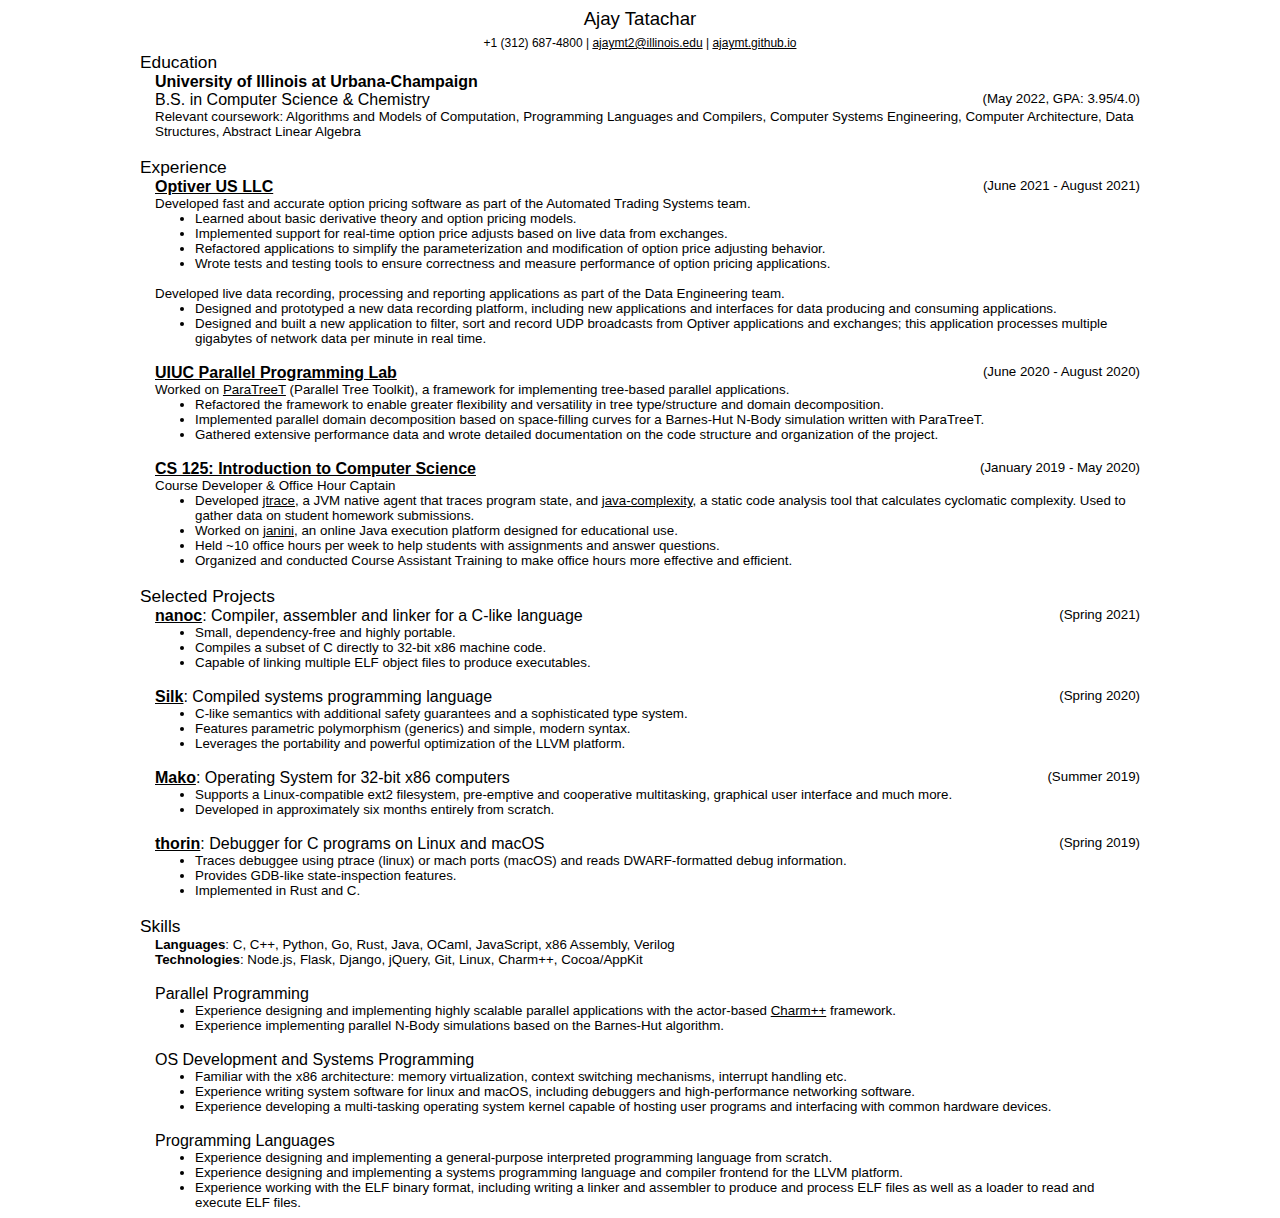
<file: resume/index.html>
<!doctype html>

<html>
<head>
<meta charset="utf-8"/>
<title>Ajay Tatachar's Resume</title>
<link rel="stylesheet" href="./style.css"/>
</head>
<body>

<div id="header">
Ajay Tatachar
<br />
<span class="smaller">
+1 (312) 687-4800 | <a href="mailto:ajaymt2@illinois.edu">ajaymt2@illinois.edu</a>
 | <a href="http://ajaymt.github.io">ajaymt.github.io</a>
</span>
</div>

<span class="section-header">Education</span><br />
<div class="section">
<strong>University of Illinois at Urbana-Champaign</strong><br />
B.S. in Computer Science & Chemistry <span class="right small">(May 2022, GPA: 3.95/4.0)</span><br />
<div class="small">
Relevant coursework: Algorithms and Models of Computation, Programming Languages and Compilers,
Computer Systems Engineering, Computer Architecture, Data Structures, Abstract Linear Algebra
</div>
</div>

<br />
<span class="section-header">Experience</span><br />
<div class="section">
<strong><a href="https://optiver.us">Optiver US LLC</a></strong> <span class="right small">(June 2021 - August 2021)</span><br />
<div class="small">
Developed fast and accurate option pricing software as part of the Automated Trading Systems team.
<ul>
<li>Learned about basic derivative theory and option pricing models.</li>
<li>Implemented support for real-time option price adjusts based on live data from exchanges.</li>
<li>Refactored applications to simplify the parameterization and modification of option price adjusting behavior.</li>
<li>Wrote tests and testing tools to ensure correctness and measure performance of option pricing applications.</li>
</ul><br />
Developed live data recording, processing and reporting applications as part of the Data Engineering team.
<ul>
<li>Designed and prototyped a new data recording platform, including new applications and interfaces
for data producing and consuming applications.</li>
<li>Designed and built a new application to filter, sort and record UDP broadcasts from Optiver
applications and exchanges; this application processes multiple gigabytes of network data per
minute in real time.</li>
</ul>
</div>

<br />
<strong><a href="http://charm.cs.uiuc.edu">UIUC Parallel Programming Lab</a></strong> <span class="right small">(June 2020 - August 2020)</span><br />
<div class="small">
Worked on <a href="https://github.com/paratreet/paratreet">ParaTreeT</a> (Parallel
Tree Toolkit), a framework for implementing tree-based parallel applications.
<ul>
<li>Refactored the framework to enable greater flexibility and versatility
in tree type/structure and domain decomposition.</li>
<li>Implemented parallel domain decomposition based on space-filling curves
for a Barnes-Hut N-Body simulation written with ParaTreeT.</li>
<li>Gathered extensive performance data and wrote detailed documentation on the
code structure and organization of the project.</li>
</ul>
</div>

<br />
<strong><a href="https://cs125.cs.illinois.edu">CS 125: Introduction to Computer Science</a></strong> <span class="right small">(January 2019 - May 2020)</span><br />
<div class="small">
Course Developer &amp; Office Hour Captain
<ul>
<li>Developed <a href="https://github.com/AjayMT/jtrace">jtrace</a>, a JVM native agent
 that traces program state, and <a href="https://github.com/AjayMT/java-complexity">java-complexity</a>,
 a static code analysis tool that calculates cyclomatic complexity. Used to gather data on
 student homework submissions.</li>
<li>Worked on <a href="https://github.com/AjayMT/janini">janini</a>, an online Java execution platform
 designed for educational use.</li>
<li>Held ~10 office hours per week to help students with assignments and answer questions.</li>
<li>Organized and conducted Course Assistant Training to make office hours more effective and efficient.</li>
</ul>
</div>
</div>

<br />
<span class="section-header">Selected Projects</span><br />
<div class="section">
<strong><a href="https://github.com/AjayMT/nanoc">nanoc</a></strong>: Compiler, assembler and linker for a
C-like language <span class="small right">(Spring 2021)</span>
<ul class="small">
<li>Small, dependency-free and highly portable.</li>
<li>Compiles a subset of C directly to 32-bit x86 machine code.</li>
<li>Capable of linking multiple ELF object files to produce executables.</li>
</ul>

<br />
<strong><a href="https://github.com/AjayMT/silk">Silk</a></strong>: Compiled systems programming language
 <span class="small right">(Spring 2020)</span>
<ul class="small">
<li>C-like semantics with additional safety guarantees and a sophisticated type system.</li>
<li>Features parametric polymorphism (generics) and simple, modern syntax.</li>
<li>Leverages the portability and powerful optimization of the LLVM platform.</li>
</ul>

<br />
<strong><a href="https://github.com/AjayMT/mako">Mako</a></strong>: Operating System for 32-bit x86 computers
 <span class="small right">(Summer 2019)</span>
<ul class="small">
<li>Supports a Linux-compatible ext2 filesystem, pre-emptive and cooperative multitasking, graphical user interface
and much more.</li>
<li>Developed in approximately six months entirely from scratch.</li>
</ul>

<br />
<strong><a href="https://github.com/AjayMT/thorin">thorin</a></strong>: Debugger for C programs on Linux and macOS
 <span class="small right">(Spring 2019)</span>
<ul class="small">
<li>Traces debuggee using ptrace (linux) or mach ports (macOS) and reads DWARF-formatted debug information.</li>
<li>Provides GDB-like state-inspection features.</li>
<li>Implemented in Rust and C.</li>
</ul>
</div>

<br />
<span class="section-header">Skills</span><br />
<div class="section">
<div class="small">
<strong>Languages</strong>: C, C++, Python, Go, Rust, Java, OCaml, JavaScript, x86 Assembly, Verilog<br />
<strong>Technologies</strong>: Node.js, Flask, Django, jQuery, Git, Linux, Charm++, Cocoa/AppKit
</div>

<br />
Parallel Programming<br />
<ul class="small">
<li>Experience designing and implementing highly scalable parallel applications with the actor-based
 <a href="https://charm.cs.illinois.edu/">Charm++</a> framework.</li>
<li>Experience implementing parallel N-Body simulations based on the Barnes-Hut algorithm.</li>
</ul>

<br />
OS Development and Systems Programming<br />
<ul class="small">
<li>Familiar with the x86 architecture: memory virtualization, context switching mechanisms, interrupt handling etc.</li>
<li>Experience writing system software for linux and macOS, including debuggers and high-performance networking software.</li>
<li>Experience developing a multi-tasking operating system kernel capable of hosting user programs and interfacing with
common hardware devices.</li>
</ul>

<br />
Programming Languages<br />
<ul class="small">
<li>Experience designing and implementing a general-purpose interpreted programming language from scratch.</li>
<li>Experience designing and implementing a systems programming language and compiler frontend for the LLVM
platform.</li>
<li>Experience working with the ELF binary format, including writing a linker and assembler to produce and process
ELF files as well as a loader to read and execute ELF files.</li>
</ul>
</div>

</body>
</html>
</file>
<file: resume/style.css>
body {
	font-family: 'IBM Plex Sans', 'Lucida Sans', Verdana, sans-serif;
	font-size: 12pt;
	margin-left: auto;
	margin-right: auto;
	max-width: 1000px;
}

#header {
	text-align: center;
	font-size: 14pt;
}

.smaller {
	font-size: 9pt;
}

.small {
	font-size: 10pt;
}

a {
	text-decoration: underline;
	color: black;
}

.section-header {
	font-size: 13pt;
}

.section {
	margin-left: 15px;
}

ul {
	margin: 0px;
}

.right {
	float: right;
}
</file>
